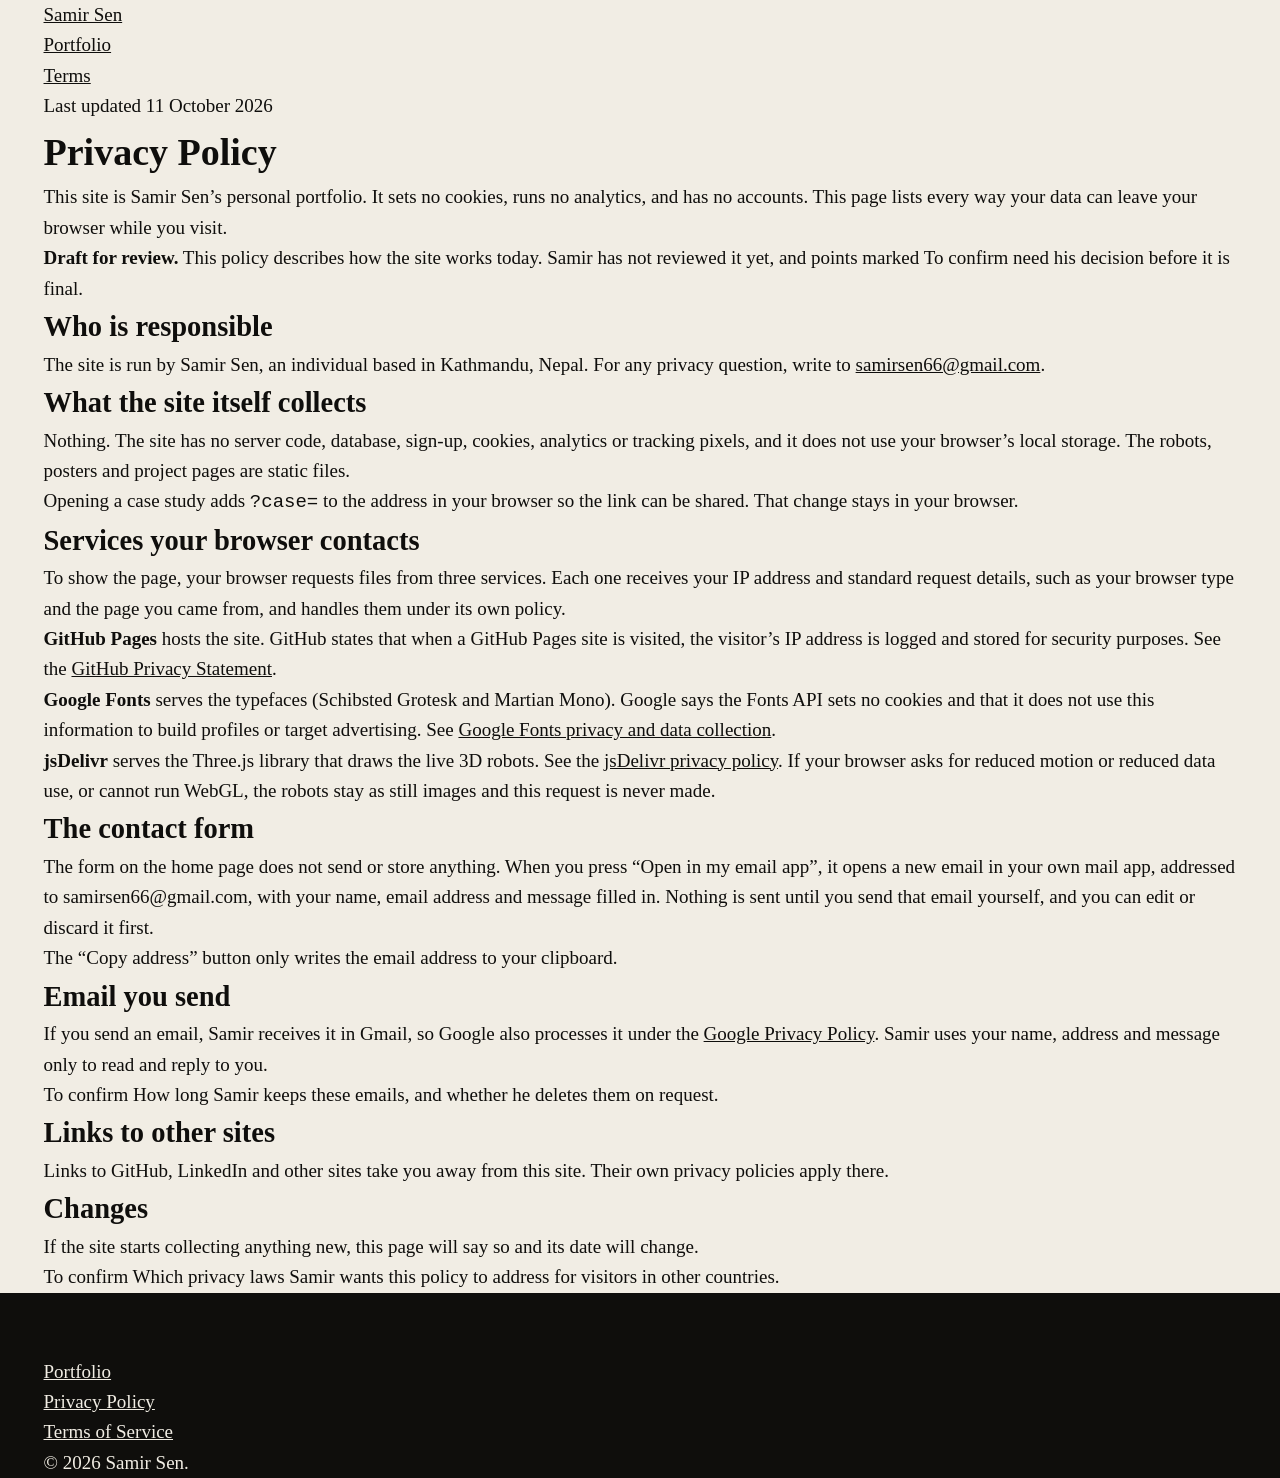
<file: privacy.html>
<!doctype html>
<html lang="en">
<head>
  <meta charset="utf-8">
  <meta name="viewport" content="width=device-width, initial-scale=1">
  <meta name="theme-color" content="#F5F4F0">
  <meta name="description" content="How Samir Sen’s portfolio site handles visitor data: no cookies, no analytics, and a contact form that opens your own email app.">
  <title>Privacy Policy | Samir Sen</title>
  <link rel="icon" type="image/svg+xml" href="images/favicon.svg">
  <link rel="preconnect" href="https://fonts.googleapis.com">
  <link rel="preconnect" href="https://fonts.gstatic.com" crossorigin>
  <link href="https://fonts.googleapis.com/css2?family=Martian+Mono:wdth,wght@87.5,400&family=Schibsted+Grotesk:wght@400;500;600;700&display=swap" rel="stylesheet">
  <link rel="stylesheet" href="design/tokens.css">
  <link rel="stylesheet" href="styles.css">
</head>
<body>
  <a class="skip-link" href="#main">Skip to content</a>

  <header class="site-header">
    <div class="nav shell">
      <a class="wordmark" href="index.html" translate="no">Samir Sen</a>
      <nav aria-label="Primary">
        <ul class="nav-list nav-list--legal">
          <li><a href="index.html">Portfolio</a></li>
          <li><a href="terms.html">Terms</a></li>
        </ul>
      </nav>
    </div>
  </header>

  <main id="main" class="legal">
    <div class="shell">
      <div class="legal-head">
        <p class="label">Last updated 11 October 2026</p>
        <h1 class="legal-title">Privacy Policy</h1>
        <p class="lead">This site is Samir Sen’s personal portfolio. It sets no cookies, runs no analytics, and has no accounts. This page lists every way your data can leave your browser while you visit.</p>
        <div class="draft-note" role="note">
          <p><strong>Draft for review.</strong> This policy describes how the site works today. Samir has not reviewed it yet, and points marked <span class="review-flag">To confirm</span> need his decision before it is final.</p>
        </div>
      </div>

      <div class="legal-body">
        <h2>Who is responsible</h2>
        <p>The site is run by Samir Sen, an individual based in Kathmandu, Nepal. For any privacy question, write to <a href="mailto:samirsen66@gmail.com">samirsen66@gmail.com</a>.</p>

        <h2>What the site itself collects</h2>
        <p>Nothing. The site has no server code, database, sign-up, cookies, analytics or tracking pixels, and it does not use your browser’s local storage. The robots, posters and project pages are static files.</p>
        <p>Opening a case study adds <code>?case=</code> to the address in your browser so the link can be shared. That change stays in your browser.</p>

        <h2>Services your browser contacts</h2>
        <p>To show the page, your browser requests files from three services. Each one receives your IP address and standard request details, such as your browser type and the page you came from, and handles them under its own policy.</p>
        <ul>
          <li><strong>GitHub Pages</strong> hosts the site. GitHub states that when a GitHub Pages site is visited, the visitor’s IP address is logged and stored for security purposes. See the <a href="https://docs.github.com/en/site-policy/privacy-policies/github-general-privacy-statement">GitHub Privacy Statement</a>.</li>
          <li><strong>Google Fonts</strong> serves the typefaces (Schibsted Grotesk and Martian Mono). Google says the Fonts API sets no cookies and that it does not use this information to build profiles or target advertising. See <a href="https://developers.google.com/fonts/faq/privacy">Google Fonts privacy and data collection</a>.</li>
          <li><strong>jsDelivr</strong> serves the Three.js library that draws the live 3D robots. See the <a href="https://www.jsdelivr.com/terms/privacy-policy-jsdelivr-net">jsDelivr privacy policy</a>. If your browser asks for reduced motion or reduced data use, or cannot run WebGL, the robots stay as still images and this request is never made.</li>
        </ul>

        <h2>The contact form</h2>
        <p>The form on the home page does not send or store anything. When you press “Open in my email app”, it opens a new email in your own mail app, addressed to samirsen66@gmail.com, with your name, email address and message filled in. Nothing is sent until you send that email yourself, and you can edit or discard it first.</p>
        <p>The “Copy address” button only writes the email address to your clipboard.</p>

        <h2>Email you send</h2>
        <p>If you send an email, Samir receives it in Gmail, so Google also processes it under the <a href="https://policies.google.com/privacy">Google Privacy Policy</a>. Samir uses your name, address and message only to read and reply to you.</p>
        <p><span class="review-flag">To confirm</span> How long Samir keeps these emails, and whether he deletes them on request.</p>

        <h2>Links to other sites</h2>
        <p>Links to GitHub, LinkedIn and other sites take you away from this site. Their own privacy policies apply there.</p>

        <h2>Changes</h2>
        <p>If the site starts collecting anything new, this page will say so and its date will change.</p>
        <p><span class="review-flag">To confirm</span> Which privacy laws Samir wants this policy to address for visitors in other countries.</p>
      </div>
    </div>
  </main>

  <footer class="site-footer">
    <div class="shell footer-grid">
      <nav class="footer-nav" aria-label="Footer">
        <ul class="footer-links">
          <li><a href="index.html">Portfolio</a></li>
          <li><a href="privacy.html" aria-current="page">Privacy Policy</a></li>
          <li><a href="terms.html">Terms of Service</a></li>
        </ul>
      </nav>
      <p class="footer-copy">© 2026 Samir Sen.</p>
    </div>
  </footer>
</body>
</html>
</file>
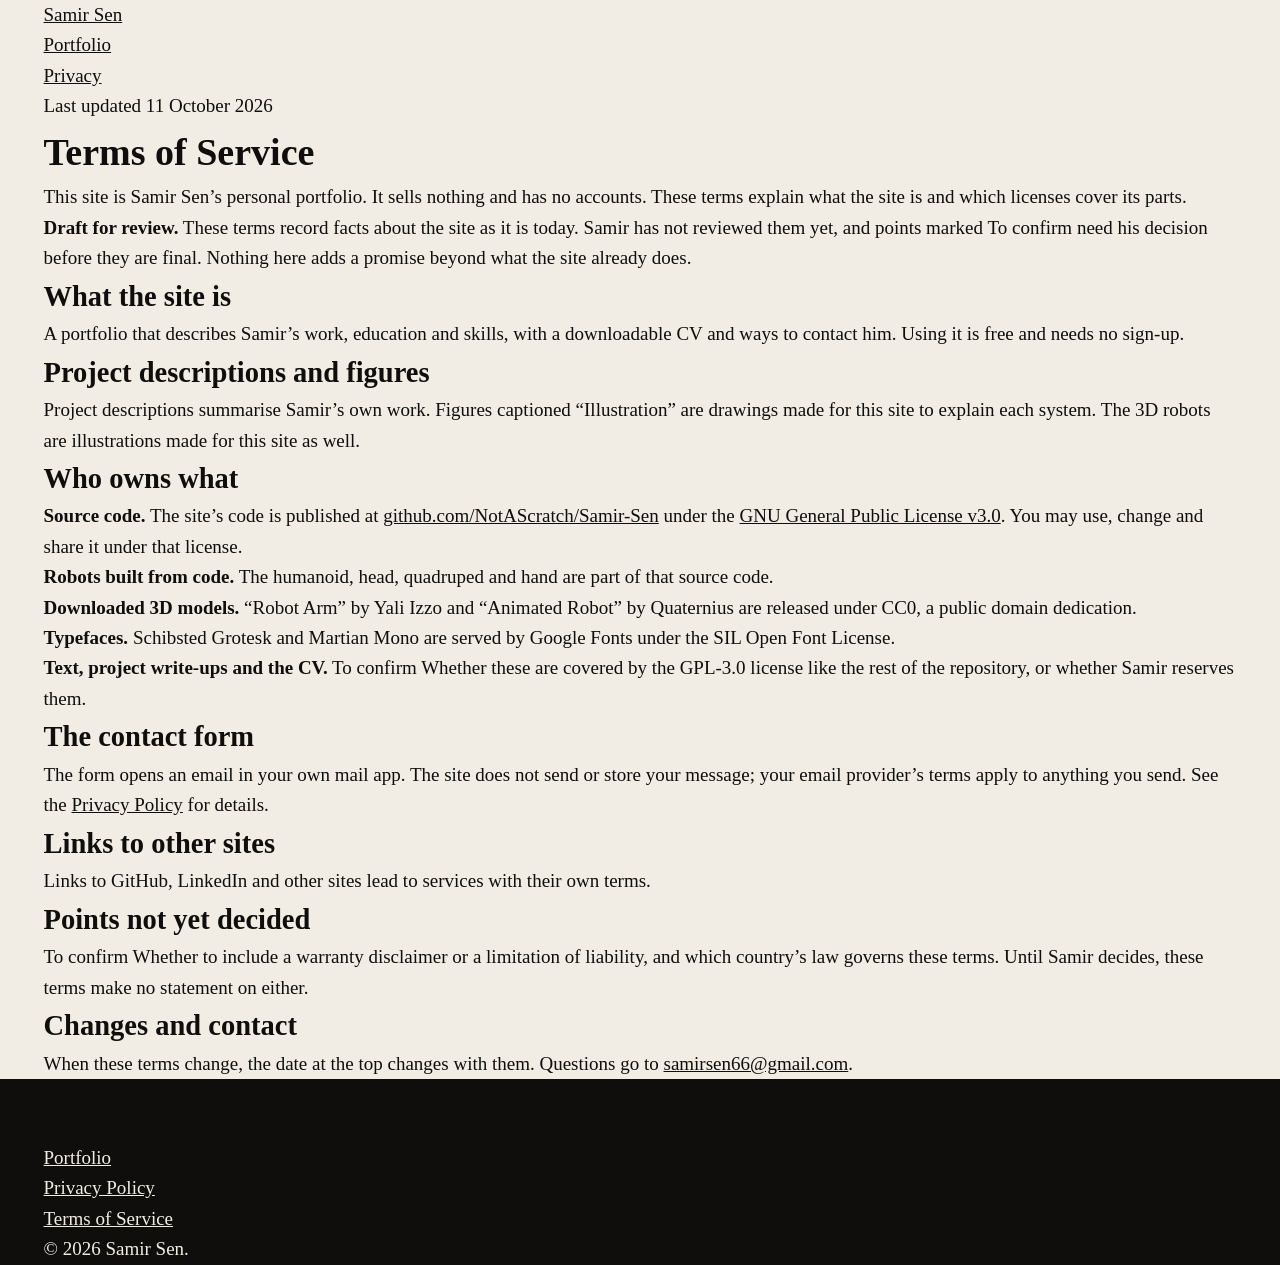
<file: terms.html>
<!doctype html>
<html lang="en">
<head>
  <meta charset="utf-8">
  <meta name="viewport" content="width=device-width, initial-scale=1">
  <meta name="theme-color" content="#F5F4F0">
  <meta name="description" content="Terms for using Samir Sen’s portfolio site: what it is, who owns what, and the licenses that apply.">
  <title>Terms of Service | Samir Sen</title>
  <link rel="icon" type="image/svg+xml" href="images/favicon.svg">
  <link rel="preconnect" href="https://fonts.googleapis.com">
  <link rel="preconnect" href="https://fonts.gstatic.com" crossorigin>
  <link href="https://fonts.googleapis.com/css2?family=Martian+Mono:wdth,wght@87.5,400&family=Schibsted+Grotesk:wght@400;500;600;700&display=swap" rel="stylesheet">
  <link rel="stylesheet" href="design/tokens.css">
  <link rel="stylesheet" href="styles.css">
</head>
<body>
  <a class="skip-link" href="#main">Skip to content</a>

  <header class="site-header">
    <div class="nav shell">
      <a class="wordmark" href="index.html" translate="no">Samir Sen</a>
      <nav aria-label="Primary">
        <ul class="nav-list nav-list--legal">
          <li><a href="index.html">Portfolio</a></li>
          <li><a href="privacy.html">Privacy</a></li>
        </ul>
      </nav>
    </div>
  </header>

  <main id="main" class="legal">
    <div class="shell">
      <div class="legal-head">
        <p class="label">Last updated 11 October 2026</p>
        <h1 class="legal-title">Terms of Service</h1>
        <p class="lead">This site is Samir Sen’s personal portfolio. It sells nothing and has no accounts. These terms explain what the site is and which licenses cover its parts.</p>
        <div class="draft-note" role="note">
          <p><strong>Draft for review.</strong> These terms record facts about the site as it is today. Samir has not reviewed them yet, and points marked <span class="review-flag">To confirm</span> need his decision before they are final. Nothing here adds a promise beyond what the site already does.</p>
        </div>
      </div>

      <div class="legal-body">
        <h2>What the site is</h2>
        <p>A portfolio that describes Samir’s work, education and skills, with a downloadable CV and ways to contact him. Using it is free and needs no sign-up.</p>

        <h2>Project descriptions and figures</h2>
        <p>Project descriptions summarise Samir’s own work. Figures captioned “Illustration” are drawings made for this site to explain each system. The 3D robots are illustrations made for this site as well.</p>

        <h2>Who owns what</h2>
        <ul>
          <li><strong>Source code.</strong> The site’s code is published at <a href="https://github.com/NotAScratch/Samir-Sen">github.com/NotAScratch/Samir-Sen</a> under the <a href="https://github.com/NotAScratch/Samir-Sen/blob/main/LICENSE">GNU General Public License v3.0</a>. You may use, change and share it under that license.</li>
          <li><strong>Robots built from code.</strong> The humanoid, head, quadruped and hand are part of that source code.</li>
          <li><strong>Downloaded 3D models.</strong> “Robot Arm” by Yali Izzo and “Animated Robot” by Quaternius are released under CC0, a public domain dedication.</li>
          <li><strong>Typefaces.</strong> Schibsted Grotesk and Martian Mono are served by Google Fonts under the SIL Open Font License.</li>
          <li><strong>Text, project write-ups and the CV.</strong> <span class="review-flag">To confirm</span> Whether these are covered by the GPL-3.0 license like the rest of the repository, or whether Samir reserves them.</li>
        </ul>

        <h2>The contact form</h2>
        <p>The form opens an email in your own mail app. The site does not send or store your message; your email provider’s terms apply to anything you send. See the <a href="privacy.html">Privacy Policy</a> for details.</p>

        <h2>Links to other sites</h2>
        <p>Links to GitHub, LinkedIn and other sites lead to services with their own terms.</p>

        <h2>Points not yet decided</h2>
        <p><span class="review-flag">To confirm</span> Whether to include a warranty disclaimer or a limitation of liability, and which country’s law governs these terms. Until Samir decides, these terms make no statement on either.</p>

        <h2>Changes and contact</h2>
        <p>When these terms change, the date at the top changes with them. Questions go to <a href="mailto:samirsen66@gmail.com">samirsen66@gmail.com</a>.</p>
      </div>
    </div>
  </main>

  <footer class="site-footer">
    <div class="shell footer-grid">
      <nav class="footer-nav" aria-label="Footer">
        <ul class="footer-links">
          <li><a href="index.html">Portfolio</a></li>
          <li><a href="privacy.html">Privacy Policy</a></li>
          <li><a href="terms.html" aria-current="page">Terms of Service</a></li>
        </ul>
      </nav>
      <p class="footer-copy">© 2026 Samir Sen.</p>
    </div>
  </footer>
</body>
</html>
</file>
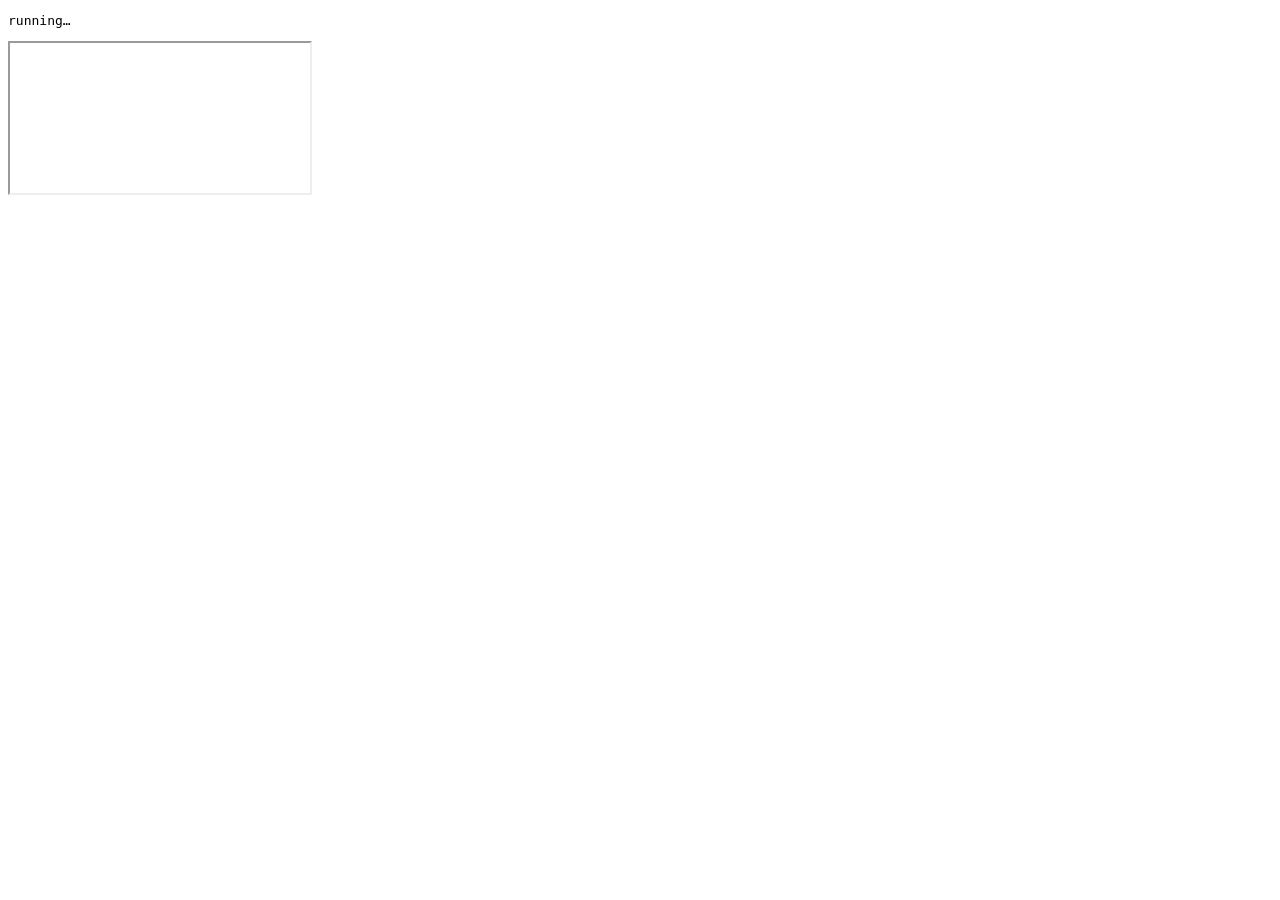
<file: tests/browser/page.test.html>
<!doctype html>
<html lang="en">
<head>
<meta charset="utf-8">
<title>page tests</title>
</head>
<body>
<pre id="out">running…</pre>
<script type="module">
import { test, assert, assertEqual, run } from './harness.js';

const wait = (ms) => new Promise((resolve) => setTimeout(resolve, ms));
const waitFor = async (condition, description, timeoutMs = 1500) => {
  const deadline = performance.now() + timeoutMs;
  while (!condition()) {
    if (performance.now() >= deadline) throw new Error(`timed out waiting for ${description}`);
    await wait(10);
  }
};
const loadPage = async (search = '') => {
  const frame = document.createElement('iframe');
  const separator = search ? '&' : '?';
  frame.src = `/index.html${search}${separator}r=${Date.now()}-${Math.random()}`;
  document.body.append(frame);
  await new Promise((resolve, reject) => {
    frame.addEventListener('load', resolve, { once: true });
    frame.addEventListener('error', reject, { once: true });
  });
  await wait(50);
  return { frame, page: frame.contentDocument };
};
const remove = (frame) => frame.remove();

const loadWithRobotImportFailure = async () => {
  const [pageResponse, scriptResponse] = await Promise.all([
    fetch('/index.html'),
    fetch('/script.js'),
  ]);
  assert(pageResponse.ok, `index.html returned ${pageResponse.status}`);
  assert(scriptResponse.ok, `script.js returned ${scriptResponse.status}`);
  const [html, source] = await Promise.all([pageResponse.text(), scriptResponse.text()]);
  const actualScript = source.replace("import('./robots/index.js')", "import('/__missing_robot_module_for_task8_test__.js')");
  assert(actualScript !== source, 'robot import fixture replacement did not match');

  const frame = document.createElement('iframe');
  const scriptClose = '</scr' + 'ipt>';
  const instrument = `<script>
    const originalWarn=console.warn.bind(console);
    console.warn=(...args)=>{if(String(args[0]).includes('Robots stay on their poster:'))document.documentElement.dataset.robotImportRejected='true';originalWarn(...args)};
    window.addEventListener('error',event=>{document.documentElement.dataset.runtimeError=event.error?.stack||event.message});
  <\/script>`;
  const fixture = html
    .replace('<head>', `<head><base href="${location.origin}/">`)
    .replace('<script type="module" src="script.js">' + scriptClose, `${instrument}<script type="module">${actualScript}<\/script>`);
  assert(fixture !== html, 'page module script replacement did not match');
  frame.srcdoc = fixture;
  document.body.append(frame);
  await new Promise((resolve, reject) => {
    frame.addEventListener('load', resolve, { once: true });
    frame.addEventListener('error', reject, { once: true });
  });
  const page = frame.contentDocument;
  await waitFor(() => page.documentElement.dataset.robotImportRejected === 'true', 'robot import rejection');
  assert(!page.documentElement.dataset.runtimeError, page.documentElement.dataset.runtimeError || 'unexpected page runtime error');
  return { frame, page };
};

test('menu opens and Esc closes', async () => {
  const { frame, page } = await loadPage();
  try {
    const toggle = page.querySelector('.menu-toggle');
    toggle.click();
    assertEqual(toggle.getAttribute('aria-expanded'), 'true');
    page.dispatchEvent(new KeyboardEvent('keydown', { key: 'Escape', bubbles: true }));
    assertEqual(toggle.getAttribute('aria-expanded'), 'false');
    assertEqual(page.activeElement, toggle, 'menu toggle focus');
  } finally { remove(frame); }
});

test('mobile menu contains Tab focus in both directions', async () => {
  const { frame, page } = await loadPage();
  try {
    const toggle = page.querySelector('.menu-toggle');
    const links = [...page.querySelectorAll('#menu a[href]')];
    toggle.click();
    assertEqual(page.activeElement, links[0], 'opening focuses the first menu link');

    links.at(-1).focus();
    links.at(-1).dispatchEvent(new KeyboardEvent('keydown', { key: 'Tab', bubbles: true, cancelable: true }));
    assertEqual(page.activeElement, links[0], 'Tab from the last link wraps to the first');

    links[0].dispatchEvent(new KeyboardEvent('keydown', { key: 'Tab', shiftKey: true, bubbles: true, cancelable: true }));
    assertEqual(page.activeElement, links.at(-1), 'Shift+Tab from the first link wraps to the last');

    page.dispatchEvent(new KeyboardEvent('keydown', { key: 'Escape', bubbles: true }));
    assertEqual(toggle.getAttribute('aria-expanded'), 'false', 'Escape closes the menu');
    assertEqual(page.activeElement, toggle, 'Escape returns focus to the toggle');
  } finally { remove(frame); }
});

test('index row toggles detail', async () => {
  const { frame, page } = await loadPage();
  try {
    const row = page.querySelector('.index-row');
    const detail = page.getElementById(row.getAttribute('aria-controls'));
    row.click();
    assertEqual(detail.hidden, false, 'detail opened');
    row.click();
    assertEqual(detail.hidden, true, 'detail closed');
  } finally { remove(frame); }
});

test('case param opens dialog', async () => {
  const edge = await loadPage('?case=edge');
  try {
    const dialog = edge.page.querySelector('dialog');
    assertEqual(dialog.open, true, 'edge dialog open');
    assertEqual(edge.page.querySelector('#case-title').textContent, 'Orientation and spatial intelligence');
  } finally { remove(edge.frame); }
  const nope = await loadPage('?case=nope');
  try {
    assertEqual(nope.page.querySelector('dialog').open, false, 'unknown case closed');
  } finally { remove(nope.frame); }
});

test('attend follows focus', async () => {
  const { frame, page } = await loadPage();
  try {
    const email = page.querySelector('.email-link');
    const hand = page.querySelector('[data-robot="hand"]');
    email.focus();
    assertEqual(hand.dataset.attend, 'true', 'hand attends on focus');
    email.blur();
    assertEqual(hand.dataset.attend, 'false', 'hand stops attending on blur');
    const top = page.querySelector('.to-top');
    const waver = page.querySelector('[data-robot="waver"]');
    top.focus();
    assertEqual(waver.dataset.attend, 'true', 'waver attends on focus');
    top.blur();
    assertEqual(waver.dataset.attend, 'false', 'waver stops attending on blur');
  } finally { remove(frame); }
});

test('clock renders', async () => {
  const { frame, page } = await loadPage();
  try {
    assert(/^\d{2}:\d{2}$/.test(page.querySelector('.nav-clock').textContent), 'clock format');
  } finally { remove(frame); }
});

test('page interactions remain usable after robot initialization fails', async () => {
  const { frame, page } = await loadWithRobotImportFailure();
  try {
    const toggle = page.querySelector('.menu-toggle');
    toggle.click();
    assertEqual(toggle.getAttribute('aria-expanded'), 'true', 'menu opens after robot failure');
    page.querySelector('#menu a').click();
    assertEqual(toggle.getAttribute('aria-expanded'), 'false', 'menu link closes after robot failure');
    assertEqual(page.activeElement, toggle, 'focus returns after robot failure');

    const row = page.querySelector('.index-row');
    const detail = page.getElementById(row.getAttribute('aria-controls'));
    row.click();
    assertEqual(detail.hidden, false, 'index detail opens after robot failure');
    row.click();
    assertEqual(detail.hidden, true, 'index detail closes after robot failure');
  } finally { remove(frame); }
});

test('quadruped walking follows its own visibility and live state', async () => {
  const { frame, page } = await loadPage();
  try {
    const interlude = page.querySelector('.interlude');
    const quadruped = page.querySelector('.robot[data-robot="quadruped"]');
    interlude.style.position = 'fixed';
    interlude.style.top = '-10000px';
    quadruped.style.position = 'fixed';
    quadruped.style.top = '-10000px';
    quadruped.classList.add('is-live');
    assertEqual(interlude.classList.contains('is-walking'), false, 'offscreen quadruped stays still');

    quadruped.style.top = '0';
    await waitFor(() => interlude.classList.contains('is-walking'), 'visible live quadruped to walk');
    quadruped.classList.remove('is-live');
    await waitFor(() => !interlude.classList.contains('is-walking'), 'non-live quadruped to stop');
  } finally { remove(frame); }
});

await run();
</script>
</body>
</html>
</file>
<file: design/tokens.css>
/* design/tokens.css — v5 "Field Edition"
   The site as a printed magazine about one engineer: newsprint ground, ink
   type set big and condensed, one signal colour, heavy rules. Read
   design/TASTE.md first. The Figma file
   https://www.figma.com/design/1H3FimcUCNMbv5AZWmbG47 still shows v3/v4
   until it is synced; until then this file is the source of truth. */

:root {
  /* ---- Colour, by role ------------------------------------------------- */
  --paper:      #F1EDE4;  /* ground: newsprint */
  --paper-deep: #E6E0D3;  /* alternating spreads (work, experience) */
  --ink:        #0F0E0C;  /* type, rules, ink spreads */
  --ink-muted:  #45423C;  /* body copy · 8.6:1 on --paper, 7.6:1 on --paper-deep */
  --ink-faint:  #625E55;  /* captions, mono labels · 5.5:1 on --paper, 4.9:1 on --paper-deep */
  --signal:     #E8380C;  /* the one colour · 3.6:1 on --paper, 3.2:1 on --paper-deep: display sizes, shapes and fields only, never text below --text-h2 */
  --on-ink:     var(--paper);  /* type on ink spreads · 16.5:1 */
  --on-ink-muted: #B9B3A6;     /* secondary type on ink · 9.2:1 */
  --on-signal:  var(--ink);    /* type on the signal field · 4.6:1 */

  /* ---- Type ------------------------------------------------------------ */
  --font-display: "Archivo", "Arial Narrow", system-ui, sans-serif;  /* condensed black caps */
  --font-serif:   "Newsreader", "Georgia", serif;                     /* reading text, decks, quotes */
  --font-mono:    "JetBrains Mono", ui-monospace, "SF Mono", monospace; /* data, dates, folios */

  --display-width: 68;    /* Archivo wdth axis for headlines (condensed) */
  --display-width-wide: 100; /* Archivo wdth axis for the footer wordmark */

  /* Sizes: phone value at 390px → desktop value. */
  --text-cover:    clamp(3.5rem, 13.5vw, 13rem);       /* 56 → 208  cover headline + contact only */
  --text-h2:       clamp(2.75rem, 8vw, 7.5rem);        /* 44 → 120  feature heads */
  --text-numeral:  clamp(5rem, 16vw, 15rem);           /* 80 → 240  feature numerals */
  --text-quote:    clamp(1.75rem, 3.6vw, 3.25rem);     /* 28 → 52   pull quotes, email */
  --text-h3:       clamp(1.75rem, 3.4vw, 3rem);        /* 28 → 48   project titles */
  --text-h4:       clamp(1.25rem, 1.8vw, 1.625rem);    /* 20 → 26   tool/role/column heads */
  --text-deck:     clamp(1.25rem, 2vw, 1.75rem);       /* 20 → 28   standfirsts */
  --text-body:     1.1875rem;                          /* 19  serif reads small */
  --text-small:    1rem;                               /* 16 */
  --text-label:    0.75rem;                            /* 12  mono caps */
  --text-dropcap:  5.25em;                             /* drop cap, relative to body */
  --text-wordmark: 16vw;                               /* footer name on phones */
  --text-wordmark-wide: 15vw;                          /* footer name from 48rem */
  --mask-room:     0.04em;                             /* descender room inside the cover masks */
  --wordmark-bleed: -0.12em;                           /* footer name runs off the page */

  --leading-cover: 0.82;
  --leading-h2:    0.86;
  --leading-h3:    0.95;
  --leading-h4:    1.15;
  --leading-quote: 1.12;
  --leading-deck:  1.35;
  --leading-body:  1.6;
  --leading-label: 1.4;

  --tracking-display: -0.01em;
  --tracking-label:    0.08em;

  --weight-regular: 400;
  --weight-medium:  500;
  --weight-bold:    700;
  --weight-black:   900;

  /* ---- Space (N = px) ---------------------------------------------------- */
  --space-1:  0.25rem;  /*   4 */
  --space-2:  0.5rem;   /*   8 */
  --space-3:  0.75rem;  /*  12 */
  --space-4:  1rem;     /*  16 */
  --space-5:  1.5rem;   /*  24 */
  --space-6:  2rem;     /*  32 */
  --space-7:  3rem;     /*  48 */
  --space-8:  4rem;     /*  64 */
  --space-10: 6rem;     /*  96 */
  --space-12: 8rem;     /* 128 */

  /* ---- Layout ------------------------------------------------------------ */
  --container: 90rem;                           /* 1440 */
  --gutter:    clamp(1rem, 1.7vw, 1.5rem);      /* 16 → 24 */
  --margin:    clamp(1rem, 3.4vw, 3rem);        /* 16 → 48 */
  --section-y: clamp(4rem, 9vw, 8rem);          /* 64 → 128 */
  --measure:   38rem;                           /* reading column */
  --bp-mobile: 48rem;   /* reference only — media queries can't read vars */
  --bp-callout-compact: 28rem; /* robot inline-size where callouts shed detail; @container can't read vars */
  --col-key:   7rem;    /* spec-table key column */
  --col-no:    4rem;    /* index-table number column */
  --col-icon:  2rem;    /* index-table open/close column */
  --figure-sm:    16rem;  /* arm beside the toolkit head */
  --figure-cover: 22rem;  /* humanoid on a phone cover */
  --figure-md:    26rem;  /* perception head */
  --figure-lg:    36rem;  /* the hand on the back page */
  --figure-xl:    40rem;  /* the quadruped */
  --measure-display: 14ch; /* feature heads */
  --measure-quote:   16ch; /* photo-essay quote */
  --measure-cover:   11ch; /* back-page head */

  /* ---- Rules and shape ---------------------------------------------------- */
  --hairline:   1px;   /* table rows, column dividers */
  --rule:       2px;   /* section heads, frames */
  --rule-heavy: 8px;   /* the masthead bar, feature tops, the gait track */
  --radius:     0;     /* nothing is rounded */
  --control-h:  3rem;  /* 48 — buttons + minimum hit target */
  --dot:        0.5rem;
  --backdrop-opacity: 0.75; /* dialog scrim */

  /* ---- Robots (live 3D) — read by JS via getComputedStyle ---------------- */
  --robot-shell:  #F4F5F7;       /* porcelain shell; matches the rendered posters */
  --robot-joint:  var(--ink);
  --robot-signal: var(--signal); /* status light */
  --robot-shadow: 0.14;
  --look-max:     40deg;
  --hand-nudge:   24px;
  --robot-activation-margin: 12.5rem;

  /* ---- Focus ------------------------------------------------------------- */
  --focus-ring:         3px solid var(--ink);
  --focus-ring-inverse: 3px solid var(--on-ink);  /* on ink spreads */
  --focus-offset: 3px;

  /* ---- Motion: set like type — it arrives, it doesn't bounce ------------- */
  --dur-fast:   120ms;
  --dur-base:   240ms;
  --dur-reveal: 700ms;
  --dur-cover:  900ms;   /* cover lines rise into place on load: the one authored entrance */
  --dur-gait:   1140ms;  /* one quadruped trot cycle */
  --stagger:    80ms;
  --ease-out:    cubic-bezier(0.16, 1, 0.3, 1);
  --ease-in-out: cubic-bezier(0.65, 0, 0.35, 1);
  --reveal-distance: 2rem;
  --walk-distance:   120px;
  --press-scale:     0.98;
}

@media (prefers-reduced-motion: reduce) {
  *, *::before, *::after {
    animation-duration: 0.01ms !important;
    transition-duration: 0.01ms !important;
    scroll-behavior: auto !important;
  }
}

/* ---- How to use this file ------------------------------------------------
 * 1. No raw values in styles.css. If a value isn't here, add it here first.
 * 2. --text-cover is used exactly twice: the cover headline and the contact head.
 * 3. --signal appears only as: feature numerals, the cover's one signal word,
 *    the contact field, status dots and rule accents. Never body text.
 * 4. Focus is always visible: var(--focus-ring), or --focus-ring-inverse on
 *    ink spreads, with outline-offset: var(--focus-offset).
 * ------------------------------------------------------------------------ */
</file>
<file: styles.css>
/* styles.css — v5 "Field Edition". Read design/TASTE.md first.
   Every value comes from design/tokens.css. Mobile first; one breakpoint (48rem). */

/* ---- Base ---------------------------------------------------------------- */

*,
*::before,
*::after {
  box-sizing: border-box;
}

* {
  margin: 0;
}

html {
  scroll-behavior: smooth;
  scroll-padding-top: var(--space-10);
  scrollbar-color: var(--ink) var(--paper);
  -webkit-text-size-adjust: 100%;
}

body {
  overflow-x: clip;
  background: var(--paper);
  color: var(--ink);
  font-family: var(--font-serif);
  font-size: var(--text-body);
  line-height: var(--leading-body);
  font-optical-sizing: auto;
  -webkit-font-smoothing: antialiased;
  text-rendering: optimizeLegibility;
}

img,
svg {
  display: block;
  max-width: 100%;
}

a {
  color: inherit;
}

button {
  padding: 0;
  border: 0;
  background: none;
  color: inherit;
  font: inherit;
  cursor: pointer;
}

ul,
ol {
  padding: 0;
  list-style: none;
}

::selection {
  background: var(--ink);
  color: var(--on-ink);
}

:focus-visible {
  outline: var(--focus-ring);
  outline-offset: var(--focus-offset);
}

.essay-band :focus-visible,
.site-footer :focus-visible {
  outline: var(--focus-ring-inverse);
}

.shell {
  width: 100%;
  max-width: calc(var(--container) + 2 * var(--margin));
  margin-inline: auto;
  padding-inline: var(--margin);
}

.section {
  padding-block: var(--section-y);
}

.visually-hidden {
  position: absolute;
  width: var(--hairline);
  height: var(--hairline);
  overflow: hidden;
  clip: rect(0 0 0 0);
  clip-path: inset(50%);
  white-space: nowrap;
}

.skip-link {
  position: absolute;
  z-index: 100;
  top: var(--space-2);
  left: var(--space-2);
  padding: var(--space-3) var(--space-4);
  background: var(--ink);
  color: var(--on-ink);
  font-family: var(--font-mono);
  font-size: var(--text-label);
  text-transform: uppercase;
  translate: 0 calc(-100% - var(--space-4));
}

.skip-link:focus {
  translate: none;
  outline: var(--focus-ring-inverse);
}

/* ---- Type roles ---------------------------------------------------------- */

/* Display: condensed black caps. */
.display-cover,
.display,
.masthead-name,
.feature-no,
.feature-meta h3,
.index-heading,
.service-index,
.service-title,
.timeline-date,
.timeline-title,
.case-study-body h2,
.footer-wordmark,
.essay-quote {
  font-family: var(--font-display);
  font-stretch: calc(var(--display-width) * 1%);
  font-variation-settings: "wdth" var(--display-width);
  font-weight: var(--weight-black);
  letter-spacing: var(--tracking-display);
  text-transform: uppercase;
}

.display-cover {
  font-size: var(--text-cover);
  line-height: var(--leading-cover);
}

.display {
  max-width: var(--measure-display);
  font-size: var(--text-h2);
  line-height: var(--leading-h2);
  text-wrap: balance;
}

.hl {
  color: var(--signal);
}

/* Mono: data and measurement only. */
.masthead-issue,
.contents-no,
.button,
.menu-toggle,
.callout,
.cover-lines-no,
.folio,
.caption,
.kicker,
.spec dt,
.case-study-trigger,
.index-head,
.index-no,
.index-domain,
.index-stack,
.interlude-scale,
.stack-list,
.timeline-org,
.note-meta,
.fact dt,
.contact-detail dt,
.case-study-head,
.case-study-grid h3,
.footer-row,
.footer-credits,
.specimen-list button {
  font-family: var(--font-mono);
  font-size: var(--text-label);
  font-weight: var(--weight-regular);
  line-height: var(--leading-label);
  letter-spacing: var(--tracking-label);
  text-transform: uppercase;
}

.standfirst,
.cover-deck,
.section-deck,
.feature-deck {
  font-family: var(--font-serif);
  font-size: var(--text-deck);
  font-style: italic;
  line-height: var(--leading-deck);
  text-wrap: pretty;
}

.caption {
  display: flex;
  flex-wrap: wrap;
  justify-content: space-between;
  gap: var(--space-2) var(--space-4);
  margin-top: var(--space-3);
  padding-top: var(--space-2);
  border-top: var(--hairline) solid var(--ink);
  color: var(--ink-faint);
}

.status-dot {
  display: inline-block;
  width: var(--dot);
  height: var(--dot);
  margin-right: var(--space-2);
  border-radius: 50%;
  background: var(--signal);
  vertical-align: middle;
}

/* ---- Buttons --------------------------------------------------------------- */

.button {
  display: inline-flex;
  align-items: center;
  justify-content: center;
  gap: var(--space-3);
  min-height: var(--control-h);
  padding-inline: var(--space-5);
  border: var(--rule) solid var(--ink);
  border-radius: var(--radius);
  font-weight: var(--weight-medium);
  text-decoration: none;
  transition:
    background-color var(--dur-fast) var(--ease-out),
    color var(--dur-fast) var(--ease-out),
    scale var(--dur-fast) var(--ease-out);
}

.button:active {
  scale: var(--press-scale);
}

.button-ink {
  background: var(--ink);
  color: var(--on-ink);
}

.button-ink:hover {
  background: var(--paper);
  color: var(--ink);
}

.button-line {
  background: transparent;
  color: var(--ink);
}

.button-line:hover {
  background: var(--ink);
  color: var(--on-ink);
}

/* ---- Masthead ------------------------------------------------------------ */

.masthead {
  position: sticky;
  z-index: 20;
  top: 0;
  background: var(--paper);
  border-bottom: var(--rule) solid var(--ink);
}

.masthead::before {
  content: "";
  display: block;
  height: var(--rule-heavy);
  background: var(--ink);
}

.masthead-bar {
  display: flex;
  align-items: center;
  gap: var(--space-5);
  min-height: calc(var(--control-h) + var(--space-4));
}

.masthead-name {
  font-size: var(--text-h4);
  line-height: 1;
  text-decoration: none;
  white-space: nowrap;
}

.masthead-issue {
  display: none;
  color: var(--ink-faint);
}

.contents {
  display: none;
  margin-left: auto;
}

.contents-list {
  display: flex;
  align-items: center;
  gap: var(--space-5);
}

.contents-list a:not(.button) {
  display: inline-flex;
  align-items: center;
  gap: var(--space-2);
  min-height: var(--control-h);
  font-family: var(--font-display);
  font-stretch: calc(var(--display-width) * 1%);
  font-weight: var(--weight-bold);
  font-size: var(--text-small);
  letter-spacing: var(--tracking-label);
  text-decoration: none;
  text-transform: uppercase;
}

.contents-list a:not(.button):hover {
  text-decoration: underline;
  text-decoration-thickness: var(--rule);
  text-underline-offset: var(--space-1);
}

.contents-no {
  color: var(--ink-faint);
}

.menu-toggle {
  min-height: var(--control-h);
  margin-left: auto;
  padding-inline: var(--space-4);
  border: var(--rule) solid var(--ink);
}

.menu-toggle[aria-expanded="true"] {
  background: var(--ink);
  color: var(--on-ink);
}

.menu {
  border-top: var(--rule) solid var(--ink);
  background: var(--paper);
}

.menu-list {
  padding: var(--space-2) var(--margin) var(--space-6);
}

.menu-link {
  display: flex;
  align-items: baseline;
  gap: var(--space-3);
  padding-block: var(--space-3);
  border-bottom: var(--hairline) solid var(--ink);
  font-family: var(--font-display);
  font-stretch: calc(var(--display-width) * 1%);
  font-size: var(--text-h3);
  font-weight: var(--weight-black);
  line-height: var(--leading-h3);
  text-decoration: none;
  text-transform: uppercase;
}

.menu-link .contents-no {
  font-family: var(--font-mono);
  font-size: var(--text-label);
  font-weight: var(--weight-regular);
}

@media (width >= 48rem) {
  .masthead-issue {
    display: block;
  }

  .contents {
    display: block;
  }

  .menu-toggle,
  .menu {
    display: none;
  }
}

/* ---- Folio: the rule that opens every section --------------------------- */

.folio {
  display: flex;
  flex-wrap: wrap;
  align-items: baseline;
  gap: var(--space-2) var(--space-4);
  margin-bottom: var(--space-6);
  padding-top: var(--space-3);
  border-top: var(--rule) solid var(--ink);
  color: var(--ink-faint);
}

.folio-no {
  color: var(--ink);
  font-weight: var(--weight-medium);
}

.folio-name {
  color: var(--ink);
}

.folio-meta {
  margin-left: auto;
}

.section-head {
  display: grid;
  gap: var(--space-5);
  margin-bottom: var(--space-8);
}

.section-deck {
  max-width: var(--measure);
  color: var(--ink-muted);
}

@media (width >= 48rem) {
  .section-head {
    grid-template-columns: repeat(12, minmax(0, 1fr));
    column-gap: var(--gutter);
    align-items: end;
  }

  .section-head .display {
    grid-column: 1 / 9;
  }

  .section-head .section-deck {
    grid-column: 9 / -1;
  }
}

/* ---- Robots (live 3D over a poster still) -------------------------------- */

.robot {
  position: relative;
  isolation: isolate;
  pointer-events: none;
}

.robot--humanoid {
  aspect-ratio: 1208 / 1800;
  container-type: inline-size;
}

.robot--bust {
  aspect-ratio: 1072 / 1200;
}

.robot--quadruped {
  aspect-ratio: 1836 / 1233;
}

.robot--arm {
  aspect-ratio: 1200 / 1400;
}

.robot--hand {
  aspect-ratio: 2120 / 1422;
}

.robot--waver {
  aspect-ratio: 720 / 900;
}

.robot--specimen {
  aspect-ratio: 1;
}

.robot-poster {
  position: absolute;
  inset: 0;
  width: 100%;
  height: 100%;
  object-fit: contain;
  /* Stays visible while the canvas fades in, then hides. */
  transition: visibility var(--dur-base);
}

/* robots/index.js appends the canvas as the last child; CSS owns its size. */
.robot > canvas {
  position: absolute;
  inset: 0;
  width: 100%;
  height: 100%;
  opacity: 0;
  transition: opacity var(--dur-base) var(--ease-out);
}

.robot.is-live > canvas {
  opacity: 1;
}

.robot.is-live > .robot-poster {
  visibility: hidden;
}

.robot.is-failed > canvas {
  display: none;
}

.robot.is-failed > .robot-poster {
  visibility: visible;
}

/* Callouts: a dot on the anchor, a hairline leader, a mono tag. Annotation, not decoration. */
.callout {
  position: absolute;
  z-index: 1;
  left: var(--ax);
  top: var(--ay);
  right: 0;
  display: grid;
  grid-template-columns: auto minmax(var(--space-5), 1fr) minmax(0, max-content);
  align-items: center;
  translate: calc(var(--dot) / -2) -50%;
  color: var(--ink-faint);
  letter-spacing: normal;
}

.callout::before {
  content: "";
  grid-column: 1;
  grid-row: 1 / 3;
  width: var(--dot);
  height: var(--dot);
  border-radius: 50%;
  background: var(--signal);
}

.callout::after {
  content: "";
  grid-column: 2;
  grid-row: 1 / 3;
  border-top: var(--hairline) solid var(--ink);
}

.callout-title {
  grid-column: 3;
  grid-row: 1;
  padding: var(--space-1) var(--space-2);
  background: var(--ink);
  color: var(--on-ink);
  white-space: nowrap;
}

.callout-detail {
  grid-column: 3;
  grid-row: 2;
  padding: var(--space-1) var(--space-2);
  background: var(--paper);
  white-space: nowrap;
}

/* A narrow robot sheds the details and the third tag. */
@container (max-width: 28rem) {
  .callout[data-anchor="actuation"],
  .callout-detail {
    display: none;
  }
}

/* ---- Reveal (script.js adds .is-in on intersection) --------------------- */

@media (scripting: enabled) and (prefers-reduced-motion: no-preference) {
  .reveal {
    opacity: 0;
    translate: 0 var(--reveal-distance);
    transition:
      opacity var(--dur-reveal) var(--ease-out),
      translate var(--dur-reveal) var(--ease-out);
    transition-delay: calc(var(--i, 0) * var(--stagger));
  }

  .reveal.is-in {
    opacity: 1;
    translate: none;
  }
}

/* ---- Cover --------------------------------------------------------------- */

.cover {
  padding-block: var(--space-6) var(--section-y);
  overflow: clip;
}

.cover-grid {
  display: grid;
  gap: var(--space-6);
}

.cover-line {
  display: block;
  overflow: clip;
  /* Room for descenders inside the mask. */
  padding-bottom: var(--mask-room);
}

.cover-line-inner {
  display: block;
}

@media (prefers-reduced-motion: no-preference) {
  .cover-line-inner {
    animation: cover-rise var(--dur-cover) var(--ease-out) both;
  }

  .cover-line:nth-child(2) .cover-line-inner {
    animation-delay: var(--stagger);
  }

  .cover-line:nth-child(3) .cover-line-inner {
    animation-delay: calc(2 * var(--stagger));
  }

  .cover-line:nth-child(4) .cover-line-inner {
    animation-delay: calc(3 * var(--stagger));
  }

  @keyframes cover-rise {
    from {
      translate: 0 105%;
    }
  }
}

.cover .robot--humanoid {
  width: min(100%, var(--figure-cover));
  justify-self: center;
}

.cover-deck {
  max-width: var(--measure);
  color: var(--ink-muted);
}

.cover-actions {
  display: flex;
  flex-wrap: wrap;
  gap: var(--space-3);
}

.cover-lines {
  border-top: var(--rule-heavy) solid var(--ink);
}

.cover-lines li {
  display: grid;
  grid-template-columns: auto 1fr;
  gap: var(--space-4);
  align-items: baseline;
  padding-block: var(--space-3);
  border-bottom: var(--hairline) solid var(--ink);
}

.cover-lines-no {
  color: var(--ink-faint);
}

.cover-lines-title {
  font-family: var(--font-display);
  font-stretch: calc(var(--display-width) * 1%);
  font-size: var(--text-h4);
  font-weight: var(--weight-bold);
  line-height: var(--leading-h4);
  text-transform: uppercase;
}

@media (width >= 48rem) {
  .cover-grid {
    grid-template-columns: repeat(12, minmax(0, 1fr));
    column-gap: var(--gutter);
    row-gap: var(--space-7);
  }

  .display-cover {
    grid-column: 1 / -1;
    grid-row: 1;
    position: relative;
    z-index: 0;
  }

  /* The robot stands in front of the headline, like a cover shoot. */
  .cover .robot--humanoid {
    grid-column: 8 / 12;
    grid-row: 1 / 3;
    align-self: start;
    position: relative;
    z-index: 1;
    width: 100%;
    margin-top: var(--space-10);
  }

  .cover-deck {
    grid-column: 1 / 7;
    grid-row: 2;
  }

  .cover-actions {
    grid-column: 1 / 7;
    grid-row: 3;
    align-self: start;
  }

  .cover-lines {
    grid-column: 8 / -1;
    grid-row: 3;
  }
}

@media (width < 48rem) {
  .callout[data-anchor="actuation"] {
    display: none;
  }
}

/* ---- 01 Profile ---------------------------------------------------------- */

.profile .display {
  margin-bottom: var(--space-8);
}

.profile-grid {
  display: grid;
  gap: var(--space-7);
}

.standfirst {
  color: var(--ink);
}

.profile-essay {
  max-width: var(--measure);
  color: var(--ink-muted);
}

.dropcap::first-letter {
  float: left;
  margin: var(--space-1) var(--space-3) 0 0;
  color: var(--ink);
  font-family: var(--font-display);
  font-size: var(--text-dropcap);
  font-weight: var(--weight-black);
  line-height: var(--leading-cover);
}

.pull-quote {
  margin-top: var(--space-7);
  padding-block: var(--space-5);
  border-block: var(--rule) solid var(--ink);
  color: var(--ink);
  font-size: var(--text-quote);
  font-style: italic;
  line-height: var(--leading-quote);
}

.profile-figure .robot--bust {
  width: min(100%, var(--figure-md));
  margin-inline: auto;
}

.facts {
  display: grid;
  border-top: var(--rule-heavy) solid var(--ink);
}

.fact {
  display: flex;
  flex-direction: column-reverse;
  gap: var(--space-1);
  padding-block: var(--space-4);
  border-bottom: var(--hairline) solid var(--ink);
}

.fact dd {
  font-family: var(--font-display);
  font-stretch: calc(var(--display-width) * 1%);
  font-size: var(--text-h2);
  font-weight: var(--weight-black);
  line-height: var(--leading-h2);
}

.fact dt {
  color: var(--ink-faint);
}

@media (width >= 48rem) {
  .profile-grid {
    grid-template-columns: repeat(12, minmax(0, 1fr));
    column-gap: var(--gutter);
    align-items: start;
  }

  .standfirst {
    grid-column: 1 / 6;
  }

  .profile-essay {
    grid-column: 7 / -1;
    column-gap: var(--gutter);
  }

  .profile-figure {
    grid-column: 1 / 6;
  }

  .facts {
    grid-column: 7 / -1;
    grid-template-columns: repeat(3, minmax(0, 1fr));
    column-gap: var(--gutter);
    align-self: end;
  }
}

/* ---- 02 Features --------------------------------------------------------- */

.work {
  background: var(--paper-deep);
}

.feature {
  display: grid;
  gap: var(--space-6);
  margin-bottom: var(--space-12);
  padding-top: var(--space-5);
  border-top: var(--rule-heavy) solid var(--ink);
}

.feature-frame {
  border: var(--rule) solid var(--ink);
  background: var(--paper);
}

.feature-frame--ink {
  background: var(--ink);
}

.diagram {
  width: 100%;
  height: auto;
}

.diagram-ground,
.diagram-paper {
  fill: var(--paper);
}

.diagram-field,
.diagram-ink {
  fill: var(--ink);
}

.diagram-solid {
  fill: var(--ink-muted);
}

.diagram-box {
  fill: none;
  stroke: var(--signal);
  stroke-width: var(--rule);
  vector-effect: non-scaling-stroke;
}

.diagram-signal {
  fill: var(--signal);
}

/* Diagram labels keep their SVG font-size attribute, so they scale with the figure. */
.diagram-label,
.diagram-label-inverse {
  font-family: var(--font-mono);
  letter-spacing: var(--tracking-label);
}

.diagram-label {
  fill: var(--ink);
}

.diagram-label-inverse {
  fill: var(--on-ink);
}

.diagram-ring {
  fill: none;
  stroke: var(--on-ink-muted);
  stroke-width: var(--hairline);
  vector-effect: non-scaling-stroke;
}

.diagram-point {
  fill: var(--on-ink);
}

.diagram-heading {
  stroke: var(--signal);
  stroke-width: var(--rule);
  vector-effect: non-scaling-stroke;
}

.feature-no {
  margin-bottom: var(--space-4);
  color: var(--signal);
  font-size: var(--text-numeral);
  line-height: var(--leading-cover);
}

.kicker {
  color: var(--ink-faint);
}

.feature-meta h3 {
  margin-top: var(--space-2);
  font-size: var(--text-h3);
  line-height: var(--leading-h3);
  text-wrap: balance;
}

.feature-deck {
  margin-top: var(--space-5);
  color: var(--ink);
}

.project-detail {
  max-width: var(--measure);
  margin-top: var(--space-4);
  color: var(--ink-muted);
}

.specs {
  margin-top: var(--space-6);
  border-top: var(--rule) solid var(--ink);
}

.spec {
  display: grid;
  grid-template-columns: var(--col-key) 1fr;
  gap: var(--space-4);
  padding-block: var(--space-2);
  border-bottom: var(--hairline) solid var(--ink);
}

.spec dt {
  color: var(--ink-faint);
}

.spec dd {
  font-size: var(--text-small);
}

.case-study-trigger {
  display: inline-flex;
  align-items: center;
  gap: var(--space-2);
  min-height: var(--control-h);
  margin-top: var(--space-5);
  font-weight: var(--weight-medium);
  text-decoration: underline;
  text-decoration-thickness: var(--rule);
  text-underline-offset: var(--space-1);
}

.case-study-trigger:hover {
  text-decoration-thickness: var(--rule-heavy);
}

@media (width >= 48rem) {
  .feature {
    grid-template-columns: repeat(12, minmax(0, 1fr));
    column-gap: var(--gutter);
    align-items: start;
  }

  .feature-media {
    grid-column: 1 / 8;
  }

  .feature-meta {
    grid-column: 9 / -1;
  }

  .feature-reverse .feature-meta {
    grid-column: 1 / 5;
    grid-row: 1;
  }

  .feature-reverse .feature-media {
    grid-column: 6 / -1;
    grid-row: 1;
  }
}

/* Also in this issue */
.index-table {
  border-top: var(--rule-heavy) solid var(--ink);
}

.index-heading {
  padding-block: var(--space-4);
  font-size: var(--text-h3);
  line-height: var(--leading-h3);
}

.index-head {
  display: none;
}

.index-row {
  display: grid;
  grid-template-columns: auto 1fr auto;
  gap: var(--space-2) var(--space-4);
  align-items: baseline;
  width: 100%;
  min-height: var(--control-h);
  padding-block: var(--space-4);
  border-top: var(--hairline) solid var(--ink);
  text-align: left;
  transition: background-color var(--dur-fast) var(--ease-out);
}

.index-row:hover {
  background: var(--paper);
}

.index-no {
  color: var(--ink-faint);
}

.index-title {
  font-family: var(--font-display);
  font-stretch: calc(var(--display-width) * 1%);
  font-size: var(--text-h4);
  font-weight: var(--weight-bold);
  line-height: var(--leading-h4);
  text-transform: uppercase;
}

.index-domain,
.index-stack {
  grid-column: 2;
  color: var(--ink-faint);
}

.index-arrow {
  grid-column: 3;
  grid-row: 1;
  font-family: var(--font-display);
  font-size: var(--text-h4);
  line-height: 1;
  transition: rotate var(--dur-base) var(--ease-out);
}

.index-row[aria-expanded="true"] .index-arrow {
  rotate: 45deg;
}

.index-item .project-detail {
  margin: 0 0 var(--space-5);
  padding-left: calc(var(--space-7) + var(--space-4));
}

@media (width >= 48rem) {
  .index-head,
  .index-row {
    display: grid;
    grid-template-columns: var(--col-no) 5fr 3fr 3fr var(--col-icon);
    column-gap: var(--gutter);
  }

  .index-head {
    padding-block: var(--space-2);
    border-top: var(--rule) solid var(--ink);
    color: var(--ink-faint);
  }

  .index-domain,
  .index-stack {
    grid-column: auto;
  }

  .index-arrow {
    grid-column: auto;
    grid-row: auto;
    justify-self: end;
  }

  .index-item .project-detail {
    margin-left: calc(var(--col-no) + var(--gutter));
    padding-left: 0;
  }
}

/* ---- Photo essay (ink spread) -------------------------------------------- */

.essay-band {
  padding-block: var(--section-y);
  background: var(--ink);
  color: var(--on-ink);
}

.essay-quote {
  max-width: var(--measure-quote);
  font-size: var(--text-h2);
  line-height: var(--leading-h2);
  text-wrap: balance;
}

.interlude-stage {
  display: grid;
  margin-top: var(--space-7);
}

.essay-band .robot--quadruped {
  width: min(100%, var(--figure-xl));
  /* Feet on the track: the poster's feet sit ~7.5% of its width above its bottom edge. */
  margin-bottom: -7.5%;
  justify-self: end;
}

.interlude-track {
  width: 100%;
  height: var(--space-3);
  overflow: visible;
}

.interlude-track line {
  stroke: var(--on-ink);
  stroke-width: var(--rule-heavy);
  stroke-dasharray: var(--space-6) var(--space-2);
  vector-effect: non-scaling-stroke;
}

.interlude-scale {
  display: flex;
  justify-content: space-between;
  margin-top: var(--space-2);
  color: var(--on-ink-muted);
}

.caption--inverse {
  margin-top: var(--space-6);
  border-color: var(--on-ink-muted);
  color: var(--on-ink-muted);
}

@media (prefers-reduced-motion: no-preference) {
  /* The track scrolls one --walk-distance per gait cycle, only while the dog walks. */
  .interlude-track line {
    animation: track-walk var(--dur-gait) linear infinite paused;
  }

  .interlude.is-walking .interlude-track line {
    animation-play-state: running;
  }

  @keyframes track-walk {
    to {
      stroke-dashoffset: var(--walk-distance);
    }
  }
}

@media (width < 48rem) {
  .interlude-scale span:nth-child(even) {
    display: none;
  }
}

/* ---- Specimens (NVIDIA SimReady) ----------------------------------------- */

.specimens-grid {
  display: grid;
  gap: var(--space-6);
}

.specimen-figure .robot--specimen {
  border: var(--rule) solid var(--ink);
  background: var(--paper-deep);
}

.specimen-list {
  border-top: var(--rule-heavy) solid var(--ink);
}

.specimen-list button {
  display: flex;
  justify-content: space-between;
  gap: var(--space-4);
  width: 100%;
  min-height: var(--control-h);
  padding-block: var(--space-3);
  border-bottom: var(--hairline) solid var(--ink);
  text-align: left;
}

.specimen-list button[aria-pressed="true"] {
  background: var(--ink);
  color: var(--on-ink);
  padding-inline: var(--space-3);
}

@media (width >= 48rem) {
  .specimens-grid {
    grid-template-columns: repeat(12, minmax(0, 1fr));
    column-gap: var(--gutter);
  }

  .specimen-figure {
    grid-column: 1 / 8;
  }

  .specimen-list {
    grid-column: 9 / -1;
    align-self: start;
  }
}

/* ---- 03 Toolkit ---------------------------------------------------------- */

.section-head--robot .robot--arm {
  width: min(60%, var(--figure-sm));
  justify-self: end;
}

.service-list {
  display: grid;
  border-top: var(--rule-heavy) solid var(--ink);
}

.service {
  padding-block: var(--space-5) var(--space-7);
  border-bottom: var(--hairline) solid var(--ink);
}

.service-index {
  color: var(--signal);
  font-size: var(--text-h2);
  line-height: var(--leading-h2);
}

.service-title {
  margin-top: var(--space-4);
  font-size: var(--text-h4);
  line-height: var(--leading-h4);
}

.service-copy {
  margin-top: var(--space-3);
  color: var(--ink-muted);
}

.stack-list {
  margin-top: var(--space-5);
  color: var(--ink);
}

.stack-list li {
  padding-block: var(--space-2);
  border-top: var(--hairline) solid var(--ink);
}

@media (width >= 48rem) {
  .section-head--robot {
    grid-template-rows: auto auto;
  }

  .section-head--robot .display {
    grid-row: 1 / 3;
  }

  .section-head--robot .robot--arm {
    grid-column: 9 / -1;
    grid-row: 1;
  }

  .section-head--robot .section-deck {
    grid-row: 2;
  }

  .service-list {
    grid-template-columns: repeat(4, minmax(0, 1fr));
  }

  .service {
    padding-inline: var(--space-5);
    border-bottom: 0;
    border-left: var(--hairline) solid var(--ink);
  }

  .service:first-child {
    padding-left: 0;
    border-left: 0;
  }
}

/* ---- 04 Career ----------------------------------------------------------- */

.experience {
  background: var(--paper-deep);
}

.experience .display {
  margin-bottom: var(--space-8);
}

.timeline {
  border-top: var(--rule-heavy) solid var(--ink);
}

.timeline-item {
  display: grid;
  gap: var(--space-3);
  padding-block: var(--space-6);
  border-bottom: var(--hairline) solid var(--ink);
}

.timeline-date {
  font-size: var(--text-h3);
  line-height: var(--leading-h3);
}

.timeline-title {
  font-size: var(--text-h4);
  line-height: var(--leading-h4);
}

.timeline-org {
  margin-top: var(--space-2);
  color: var(--ink-faint);
}

.timeline-copy {
  max-width: var(--measure);
  margin-top: var(--space-3);
  color: var(--ink-muted);
}

.experience-note {
  max-width: var(--measure);
  margin-top: var(--space-6);
  color: var(--ink-muted);
  font-style: italic;
}

@media (width >= 48rem) {
  .timeline-item {
    grid-template-columns: repeat(12, minmax(0, 1fr));
    column-gap: var(--gutter);
  }

  .timeline-date {
    grid-column: 1 / 6;
  }

  .timeline-body {
    grid-column: 7 / -1;
  }

  .experience-note {
    margin-left: calc((100% + var(--gutter)) / 2);
  }
}

/* ---- 05 Columns ---------------------------------------------------------- */

.notes .display {
  margin-bottom: var(--space-8);
}

.note-list {
  display: grid;
  border-top: var(--rule-heavy) solid var(--ink);
}

.note {
  padding-block: var(--space-5) var(--space-7);
  border-bottom: var(--hairline) solid var(--ink);
}

.note-meta {
  display: flex;
  justify-content: space-between;
  color: var(--ink-faint);
}

.note-title {
  margin-top: var(--space-5);
  font-size: var(--text-quote);
  font-weight: var(--weight-medium);
  line-height: var(--leading-quote);
  text-wrap: balance;
}

.note-copy {
  margin-top: var(--space-4);
  color: var(--ink-muted);
}

@media (width >= 48rem) {
  .note-list {
    grid-template-columns: repeat(3, minmax(0, 1fr));
  }

  .note {
    padding-inline: var(--space-5);
    border-bottom: 0;
    border-left: var(--hairline) solid var(--ink);
  }

  .note:first-child {
    padding-left: 0;
    border-left: 0;
  }
}

/* ---- 06 Back page (signal field) ------------------------------------------ */

.contact {
  padding-block: var(--section-y);
  background: var(--signal);
  color: var(--on-signal);
}

.folio--on-signal,
.folio--on-signal .folio-no,
.folio--on-signal .folio-name {
  color: var(--on-signal);
}

.contact-grid {
  display: grid;
  gap: var(--space-6);
}

.contact .display-cover {
  max-width: var(--measure-cover);
  text-wrap: balance;
}

.contact-intro {
  max-width: var(--measure);
  font-size: var(--text-deck);
  font-style: italic;
  line-height: var(--leading-deck);
}

.contact .robot--hand {
  width: min(100%, var(--figure-lg));
  justify-self: end;
}

.email-link {
  display: inline-block;
  font-size: var(--text-quote);
  line-height: var(--leading-quote);
  overflow-wrap: anywhere;
  text-decoration: underline;
  text-decoration-thickness: var(--rule);
  text-underline-offset: var(--space-2);
}

.email-link:hover {
  text-decoration-thickness: var(--rule-heavy);
}

.contact-actions {
  display: flex;
  flex-wrap: wrap;
  gap: var(--space-3);
  margin-top: var(--space-6);
}

.contact .button-ink:hover {
  background: var(--signal);
  color: var(--on-signal);
}

.contact-details {
  display: grid;
  grid-template-columns: repeat(2, minmax(0, 1fr));
  border-top: var(--rule) solid var(--ink);
}

.contact-detail {
  padding-block: var(--space-3);
  border-bottom: var(--hairline) solid var(--ink);
}

.contact-detail dd {
  margin-top: var(--space-1);
}

.contact-detail a {
  display: inline-flex;
  min-height: var(--control-h);
  align-items: center;
}

@media (width >= 48rem) {
  .contact-grid {
    grid-template-columns: repeat(12, minmax(0, 1fr));
    column-gap: var(--gutter);
  }

  .contact .display-cover {
    grid-column: 1 / -1;
  }

  .contact-intro {
    grid-column: 1 / 6;
  }

  .contact .robot--hand {
    grid-column: 7 / -1;
    grid-row: 2 / 4;
    align-self: center;
  }

  .contact-main {
    grid-column: 1 / 7;
  }

  .contact-details {
    grid-column: 1 / 7;
    grid-template-columns: repeat(4, minmax(0, 1fr));
    column-gap: var(--gutter);
  }
}

/* ---- Case-study dialog --------------------------------------------------- */

.case-study {
  width: calc(100% - 2 * var(--margin));
  max-width: calc(var(--container) * 2 / 3);
  max-height: calc(100% - 2 * var(--margin));
  padding: 0;
  border: var(--rule) solid var(--ink);
  border-radius: var(--radius);
  background: var(--paper);
  color: var(--ink);
  overscroll-behavior: contain;
}

.case-study::backdrop {
  background: var(--ink);
  opacity: var(--backdrop-opacity);
}

.case-study-head {
  display: flex;
  align-items: center;
  justify-content: space-between;
  gap: var(--space-4);
  padding-left: var(--space-6);
  background: var(--ink);
  color: var(--on-ink-muted);
}

.case-study-head b {
  color: var(--on-ink);
  font-weight: var(--weight-medium);
}

.case-close {
  display: grid;
  place-items: center;
  width: var(--control-h);
  height: var(--control-h);
  background: var(--paper);
  color: var(--ink);
  font-family: var(--font-display);
  font-size: var(--text-h4);
}

.case-close:hover {
  background: var(--paper-deep);
}

.case-study-body {
  padding: var(--space-6);
}

.case-study-body h2 {
  margin-top: var(--space-3);
  font-size: var(--text-h3);
  line-height: var(--leading-h3);
}

.case-summary {
  max-width: var(--measure);
  margin-top: var(--space-4);
  color: var(--ink-muted);
  font-size: var(--text-deck);
  font-style: italic;
  line-height: var(--leading-deck);
}

.case-study-grid {
  display: grid;
  gap: var(--space-6) var(--gutter);
  margin-top: var(--space-7);
}

.case-study-grid > div {
  padding-top: var(--space-4);
  border-top: var(--rule) solid var(--ink);
}

.case-study-grid h3 {
  color: var(--ink-faint);
}

.case-study-grid p {
  margin-top: var(--space-3);
  color: var(--ink-muted);
}

@media (width >= 48rem) {
  .case-study-body {
    padding: var(--space-8);
  }

  .case-study-grid {
    grid-template-columns: repeat(3, minmax(0, 1fr));
  }
}

/* ---- Footer (ink) ---------------------------------------------------------- */

.site-footer {
  padding-top: var(--space-8);
  overflow: clip;
  background: var(--ink);
  color: var(--on-ink);
}

.footer-row {
  display: grid;
  gap: var(--space-4);
  align-items: end;
  padding-bottom: var(--space-5);
  border-bottom: var(--rule) solid var(--on-ink);
  color: var(--on-ink-muted);
}

.footer-top {
  display: flex;
  align-items: end;
  gap: var(--space-4);
}

.to-top {
  display: inline-flex;
  align-items: center;
  min-height: var(--control-h);
  color: var(--on-ink);
}

.site-footer .robot--waver {
  width: var(--space-12);
}

.footer-credits {
  margin-top: var(--space-4);
  color: var(--on-ink-muted);
}

.footer-wordmark {
  margin-top: var(--space-6);
  font-size: var(--text-wordmark);
  font-stretch: calc(var(--display-width-wide) * 1%);
  font-variation-settings: "wdth" var(--display-width-wide);
  line-height: var(--leading-cover);
  white-space: nowrap;
  /* Bleeds off the bottom of the page, like a back-cover masthead. */
  margin-bottom: var(--wordmark-bleed);
  margin-inline: calc(var(--margin) * -0.5);
}

@media (width >= 48rem) {
  .footer-row {
    grid-template-columns: 1fr 1fr auto;
  }

  .footer-wordmark {
    font-size: var(--text-wordmark-wide);
  }
}
</file>
